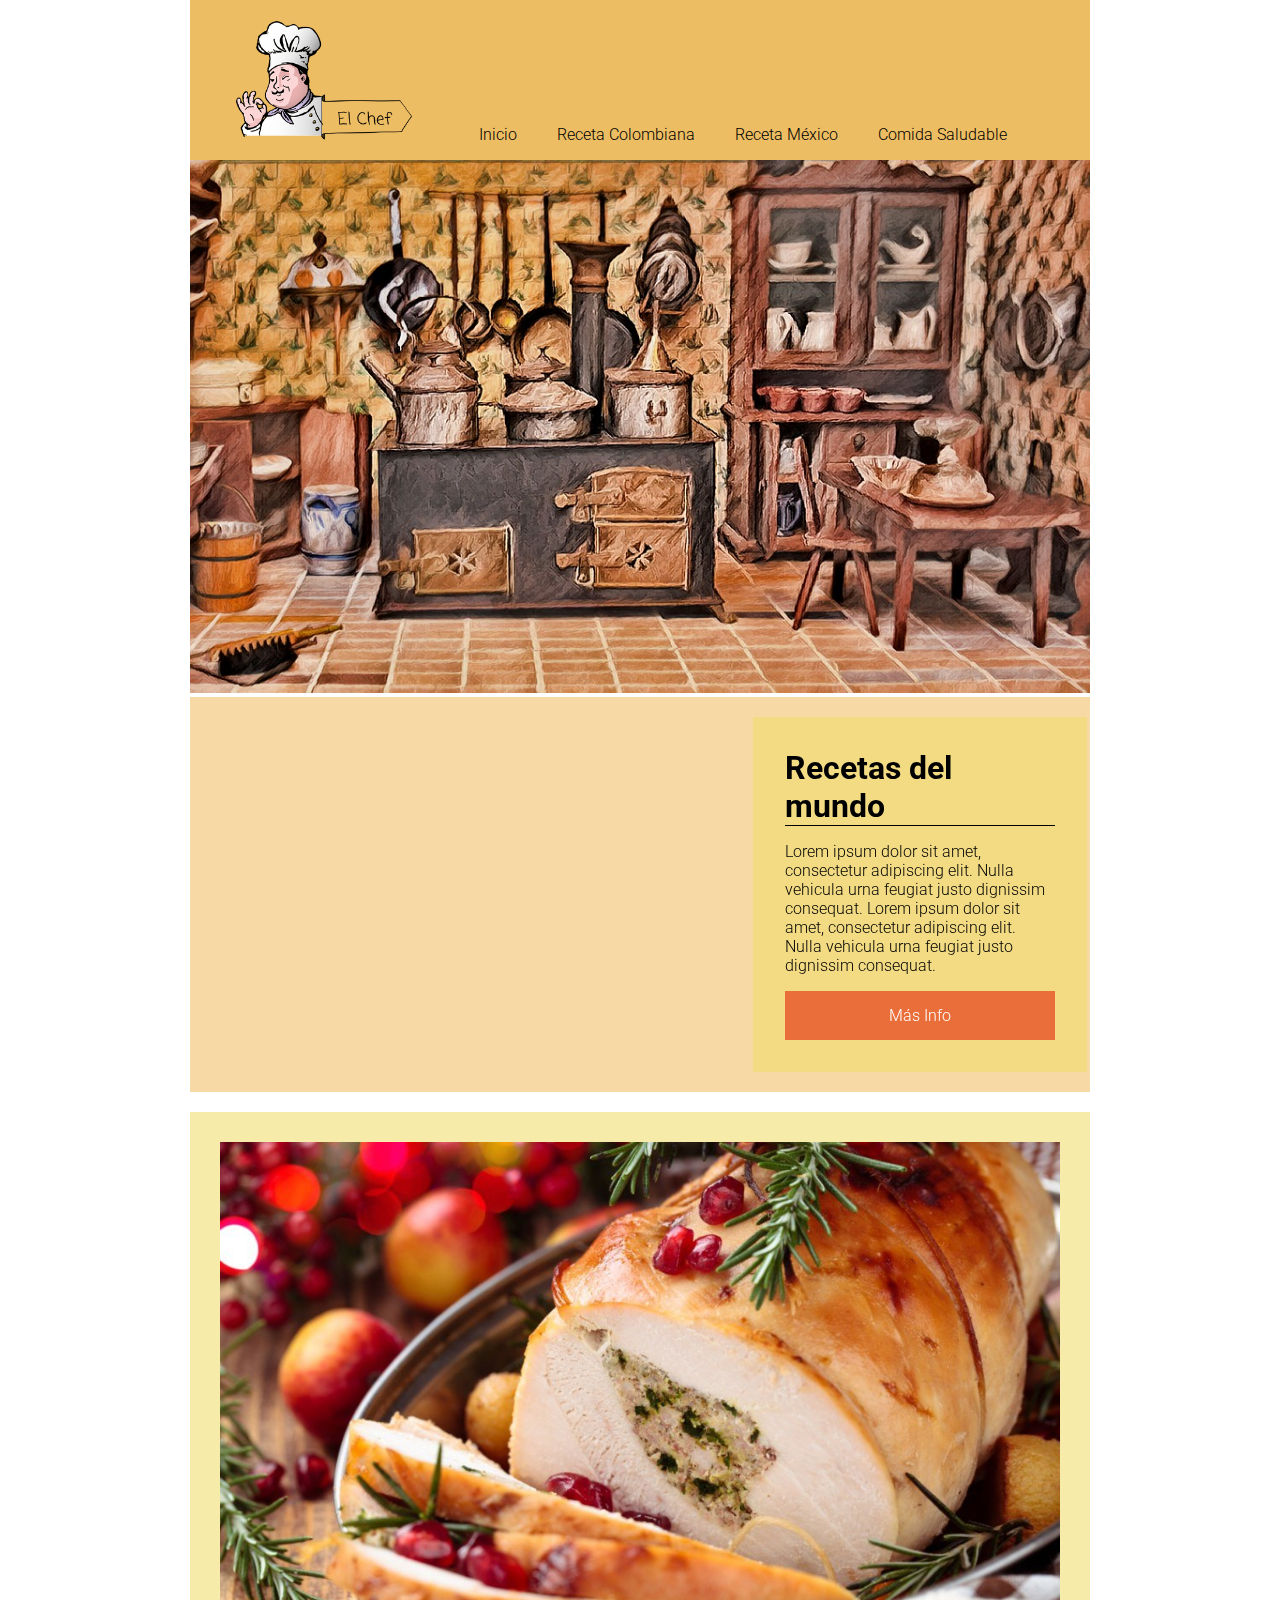
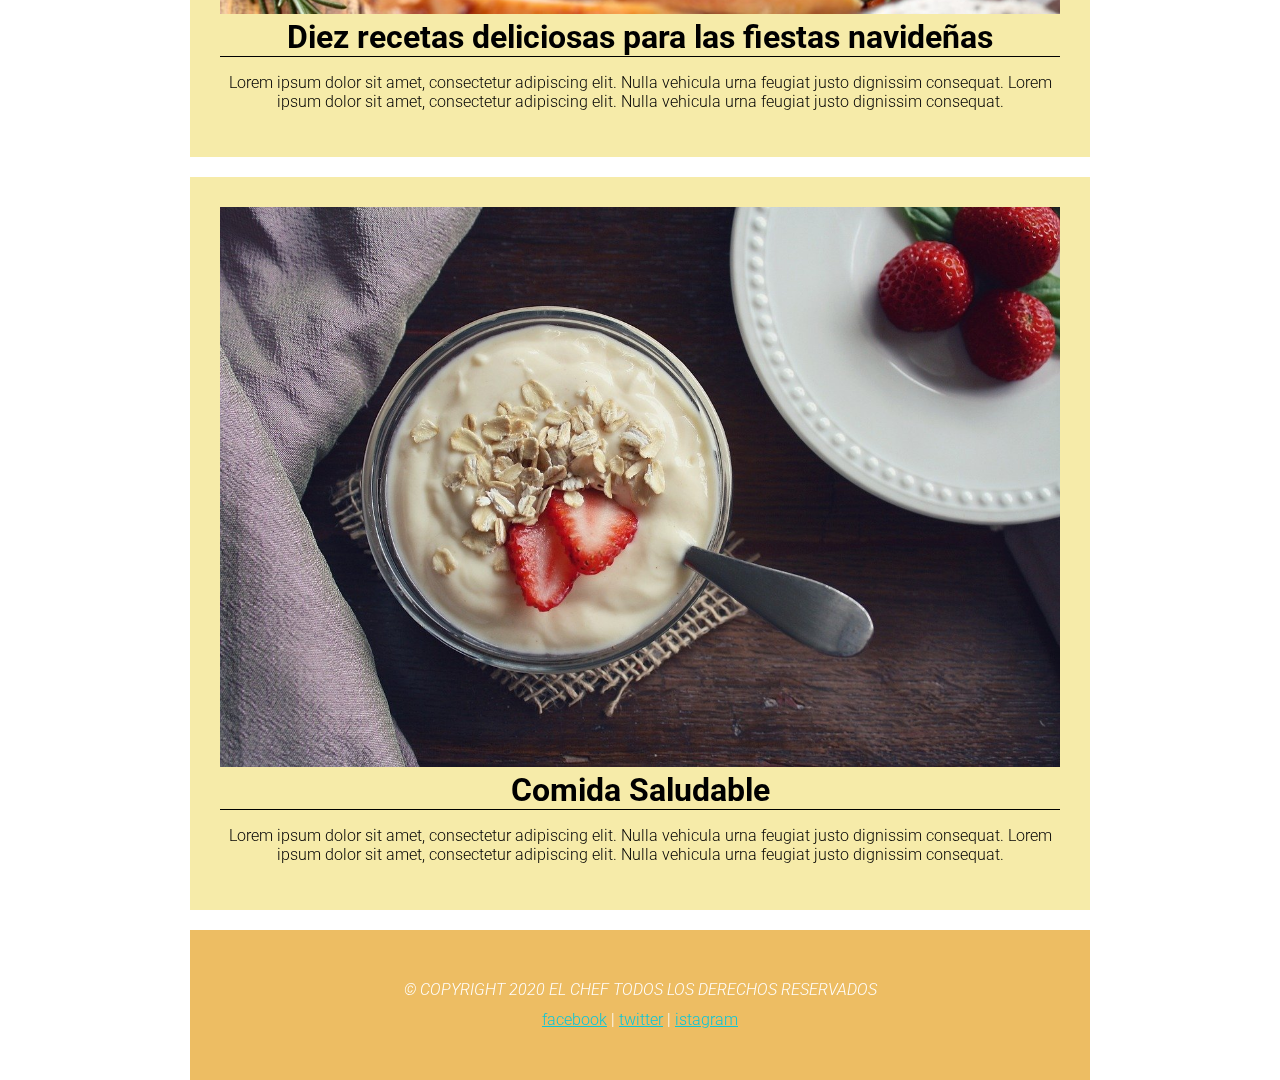
<file: index.html>
<!DOCTYPE html>
<html>

<!-- Elementos de la etiqueta <head> -->

<head>
	<meta charset="UTF-8" />
	<meta name="viewport" content="initial-scale=1, maximum-scale=1">
	<title>El chef</title>
	<link rel="stylesheet" type="text/css" href="css/style.css">
	<link rel="stylesheet" type="text/css" href="css/mq.css">
</head>

<body>
		<!-- En el header están el logo y el banner -->

		<header>
			<!-- <div class="logo"><img src="imagenes/logo.png"></div> -->

			<!-- Menu de navegación -->


			<nav>
				<a href="https://www.finedininglovers.com/es/noticia/100-mejores-chefs-del-mundo-2020-lista"><img class="img-logo" src="imagenes/logo.png" alt=""></a>
				<ul>

					<li ><a href="#">Inicio</a></li>
					<li ><a href="./Receta Colombiana/recetacolombiana.html">Receta Colombiana</a></li>
					<li ><a href="./receta mexicana/recetamexicana.html">Receta México</a></li>
					<li ><a href="#saludable">Comida Saludable</a></li>
				</ul>
			</nav>

			<img src="imagenes/banner.jpg">
		</header>


		<!-- Sección 1 con video y artículo -->

		<section class="featured">
			<!-- Video -->
			<iframe class="fp-video" max-width="560" height="315" src="https://www.youtube.com/embed/bhi74---e_k" frameborder="0"
				allow="accelerometer; autoplay; clipboard-write; encrypted-media; gyroscope; picture-in-picture"
				allowfullscreen></iframe>
			<!-- Artículo 1-->
			<article class="ft-art">
				<h1>Recetas del mundo</h1>
				<p>Lorem ipsum dolor sit amet, consectetur adipiscing elit. Nulla vehicula urna feugiat justo dignissim
					consequat.
					Lorem ipsum dolor sit amet, consectetur adipiscing elit. Nulla vehicula urna feugiat justo dignissim
					consequat.</p>

				<div class="boton-container"><a href="#">
						<div class="boton">Más Info</div>
					</a></div>

			</article>
		</section>

		<!-- Sección 2 con articulos -->

		<section>

			<!-- Artículo 2 -->
			<article>
				<figure class="art-image">
					<img src="imagenes/article02.jpg">
					
				</figure>

				<div class="art-cont">

					<h1>Diez recetas deliciosas para las fiestas navideñas</h1>
					<p>Lorem ipsum dolor sit amet, consectetur adipiscing elit. Nulla vehicula urna feugiat justo
						dignissim consequat. Lorem ipsum dolor sit amet, consectetur adipiscing elit. Nulla vehicula
						urna feugiat justo dignissim consequat.</p>
					

				</div>

			</article>
			<!-- Artículo 3 -->
			<article>
				<figure class="art-image">
					<img src="imagenes/article03.jpg">
					
				</figure>

				<div id="saludable" class="art-cont">

					<h1>Comida Saludable</h1>
					<p>Lorem ipsum dolor sit amet, consectetur adipiscing elit. Nulla vehicula urna feugiat justo
						dignissim consequat. Lorem ipsum dolor sit amet, consectetur adipiscing elit. Nulla vehicula
						urna feugiat justo dignissim consequat.</p>
				

				</div>
			</article>
		</section>

		<!-- Pié de página -->

		<footer>
			<address>© COPYRIGHT 2020 EL CHEF TODOS LOS DERECHOS RESERVADOS</address>
			<div>
				<a href="#">facebook</a> |
				<a href="#">twitter</a> |
				<a href="#">istagram</a>
			</div>
		</footer>

</body>

</html>
</file>
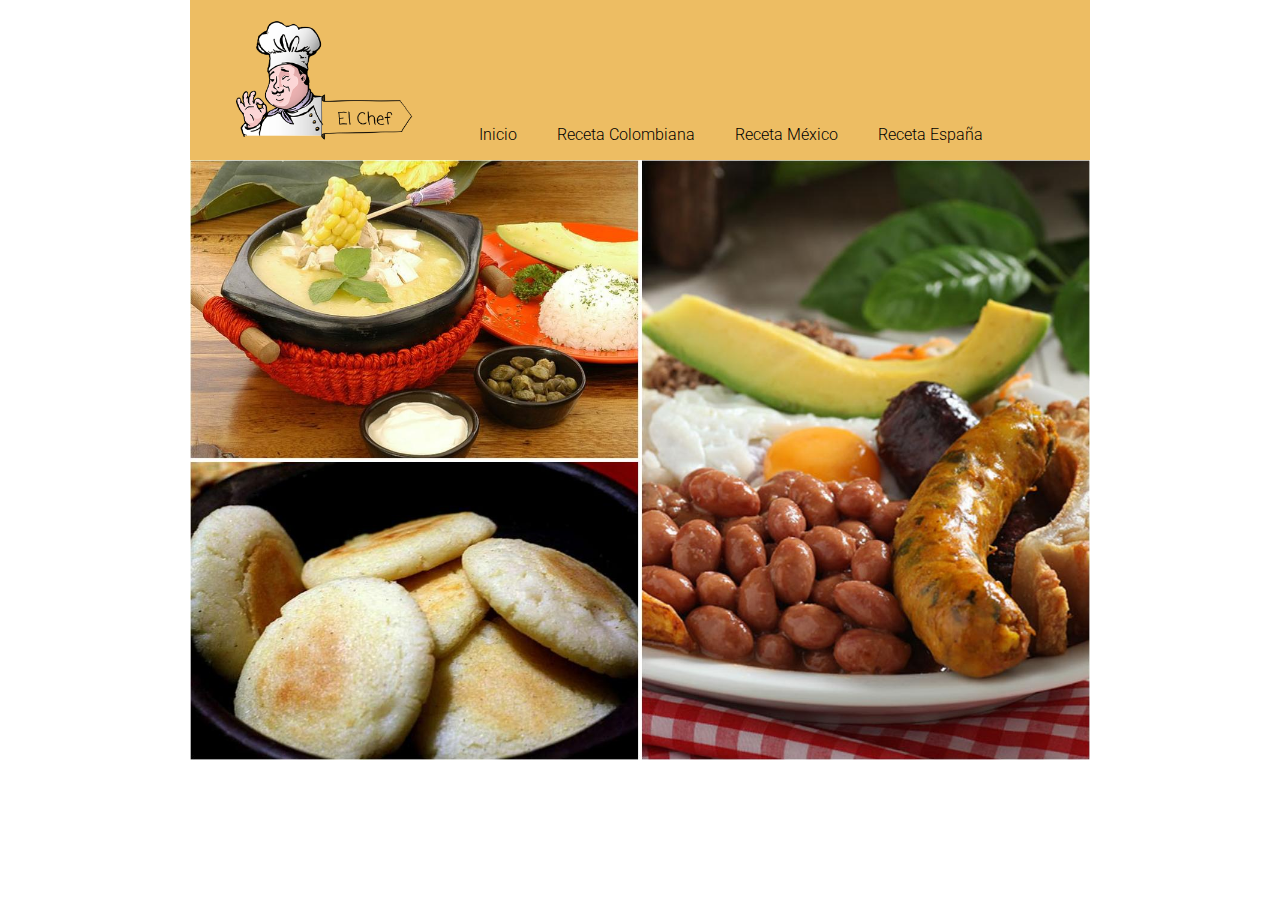
<file: Receta Colombiana/recetacolombiana.html>
<!DOCTYPE html>
<html>

<!-- Elementos de la etiqueta <head> -->

<head>
	<meta charset="UTF-8" />
	<meta name="viewport" content="initial-scale=1, maximum-scale=1">
	<title>El chef</title>
	<link rel="stylesheet" type="text/css" href="../css/style.css">
	<link rel="stylesheet" type="text/css" href="../css/mq.css">
</head>

<body>
		<!-- En el header están el logo y el banner -->

		<header>
			<!-- <div class="logo"><img src="imagenes/logo.png"></div> -->

			<!-- Menu de navegación -->


			<nav>
				<a href="https://www.finedininglovers.com/es/noticia/100-mejores-chefs-del-mundo-2020-lista"><img class="img-logo" src="../imagenes/logo.png" alt=""></a>
				<ul>

					<li ><a href="../index.html">Inicio</a></li>
					<li ><a href="#" >Receta Colombiana</a></li>
					<li ><a href="../receta mexicana/recetamexicana.html">Receta México</a></li>
					<li ><a href="#">Receta España</a></li>
				</ul>
			</nav>

			<img src="../imagenes/comida-colombiana.jpg">
		</header>
        
        </body>
    </html>
</file>
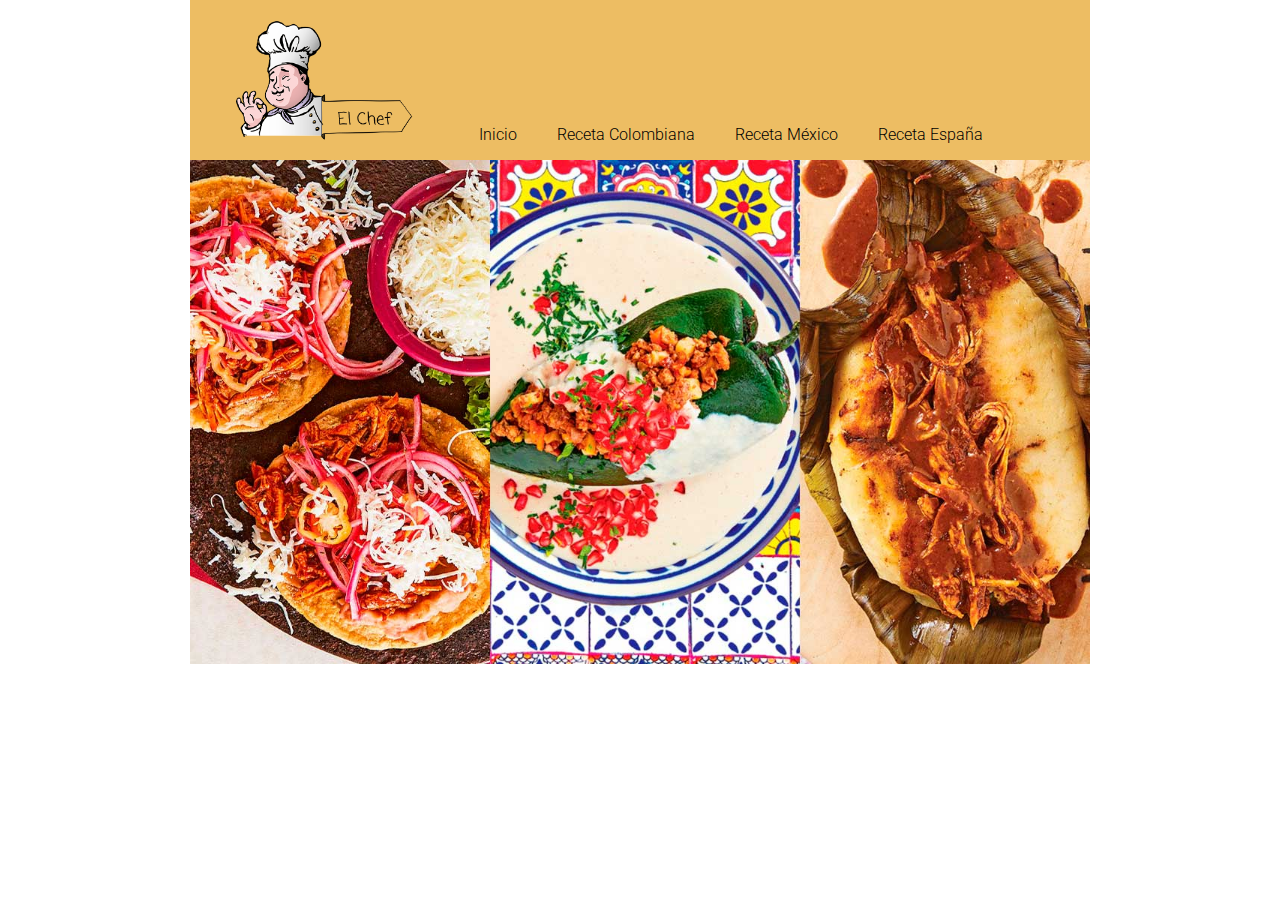
<file: receta mexicana/recetamexicana.html>
<!DOCTYPE html>
<html>

<!-- Elementos de la etiqueta <head> -->

<head>
	<meta charset="UTF-8" />
	<meta name="viewport" content="initial-scale=1, maximum-scale=1">
	<title>El chef</title>
	<link rel="stylesheet" type="text/css" href="../css/style.css">
	<link rel="stylesheet" type="text/css" href="../css/mq.css">
</head>

<body>
		<!-- En el header están el logo y el banner -->

		<header>
			<!-- <div class="logo"><img src="imagenes/logo.png"></div> -->

			<!-- Menu de navegación -->


			<nav>
				<a href="https://www.finedininglovers.com/es/noticia/100-mejores-chefs-del-mundo-2020-lista"><img class="img-logo" src="../imagenes/logo.png" alt=""></a>
				<ul>

					<li ><a href="../index.html">Inicio</a></li>
					<li ><a href="../Receta Colombiana/recetacolombiana.html">Receta Colombiana</a></li>
					<li ><a href="#">Receta México</a></li>
					<li ><a href="#">Receta España</a></li>
				</ul>
			</nav>

			<img src="../imagenes/gastronomia-de-mexico.jpg">
		</header>
        
        </body>
    </html>
</file>
<file: css/style.css>
@import url(http://fonts.googleapis.com/css?family=Roboto:100,300,400,100italic,300italic);


body {
	font-family: 'Roboto', sans-serif;
	font-weight: 300;
  
	
/* Ancho de la página */

	max-width: 900px;
	margin: 0 auto;
}

/* Ancho de la página */


/* Posición y estilos del menú de navegación */

nav{
	width: 100%;
    height: 160px;
    background-color: rgba(235, 180, 78, 0.883);
/* 
    opacity: 0.5; */
	
}




nav ul li{
	list-style-type: none;
	display: inline-block;
	transition: 0.8s all;
	padding: 18px 20px;
	
 }
 nav ul li:hover{
    background-color: #fff;
 }

 .img-logo {
	width: 180px;
	padding-top: 20px;
	padding-left: 5%;

}

nav ul {
	padding-top: 90px;
	display: inline-flex;

	
}
 nav ul li a{
	 text-decoration: none;
	 color: #000000;
	 
 }


a{
	color: #0BC5D8;
}

a:visited{
	color: #140b0b;
}
a:active{
	color: #e27f0e;
}


h1,h2,h3,h4,h5,figure,ul {
	margin: 0;
}


img {
	max-width: 100%;

}



/* Estilos de la sección "featured" */

.featured{
	background-color: rgba(240, 193, 107, 0.616);
}

.fp-video{
	width: 55%;
	padding: 2em; /*tamaño del font-size :del elemento actual*/
}

.ft-art{
	width: 30%;
	padding: 2em;
	vertical-align: top;
}



/* Estilo para todos los artículos */

article{
	padding: 30px;
	background-color: rgba(240, 220, 107, 0.582);
	margin: 20px 0;
}

article h1{
	border-bottom: solid thin black;
}

.fp-video, .ft-art{
	display: inline-block;
}
/* Estilo para los botones */


.boton-container{
	text-align: center;
	background-color: #EA6E39;
	margin: 0 auto;
}
.boton-container a{
	text-decoration: none;
	color: #fff;
}
.boton-container :hover{
	background-color: #1FBEA4;
}
.boton{
	padding: 15px;
}


/* Estilos para lso otros articulos */
.art-image img {


	max-width: 100%;
	
}
.art-cont{

	width: 740px;
	vertical-align: top;
}

h2,figure {
    margin: 0;

}


/* Estilos para el Footer */

footer{
	background-color: rgba(235, 180, 78, 0.883);
	color: #fff;
	line-height: 30px;
	text-align: center;
	padding: 45px;
}

/* #saludable {
	background-color: #1FBEA4;
} */
</file>
<file: css/mq.css>
/* Estilos para Smartphones */

@media screen and (max-width: 831px){
	
	.contenedor{
		width: 100%;
	}
	/* .menu-item{
		display: initial;
	} */

	nav{
		width: 100%;
		height: 280px;
		background-color: rgba(235, 180, 78, 0.883);
	/* 
		opacity: 0.5; */
		
	}
	
	
	nav ul {
		padding-top: 10px;
		
		display: inline;
	}
	
	nav ul li{
		list-style-type: none;
		display: inline-block;
		transition: 0.8s all;
		
		
	 }
	.featured{
		padding: 0 10px;
		overflow: hidden;
	}
	.fp-video{
		float: right;
		width: 53%;
		padding: 1em;
	}

	.ft-art{
		width: 38%;
		font-size: 0.9em;
		margin: 0;
		padding: 10px 10px;
	}
	

	.ft-art h1{
		font-size: 2em;
	}
}
.art-image, .art-cont{
	display: initial;
	width: 100%;
	text-align: center;
	}


/* Estilos para Tablet Portrait */

@media all and (min-width: 500px) and (max-width: 1023px){

	nav{
		width: 100%;
		height: 260px;
		background-color: rgba(235, 180, 78, 0.883);
	/* 
		opacity: 0.5; */
	}
	
	
	nav ul {
	padding-top: 0px;
	
		
	}
	
	nav ul li{
		list-style-type: none;
		display: inline-block;
		
		
	 }

	.art-image{
		width: 300px;
	}
	.art-cont{
		width: 530px;
	}

	.featured{
		padding: 0 10px;
		overflow: hidden;
	}

	.fp-video{
		float: right;
		width: 53%;
		padding: 1em;
	}

	.ft-art{
		width: 38%;
		font-size: 0.9em;
		margin: 0;
		padding: 10px 10px;
	}
	

	.ft-art h1{
		font-size: 2em;
	}
}

/* Estilos para Tablet Landscape */

@media all and (min-width: 1024px) and (max-width: 1385px){

	
	.art-image{
		width: 500px;

		
	}
	.art-cont{
		width: 700px;
	}
}
</file>
